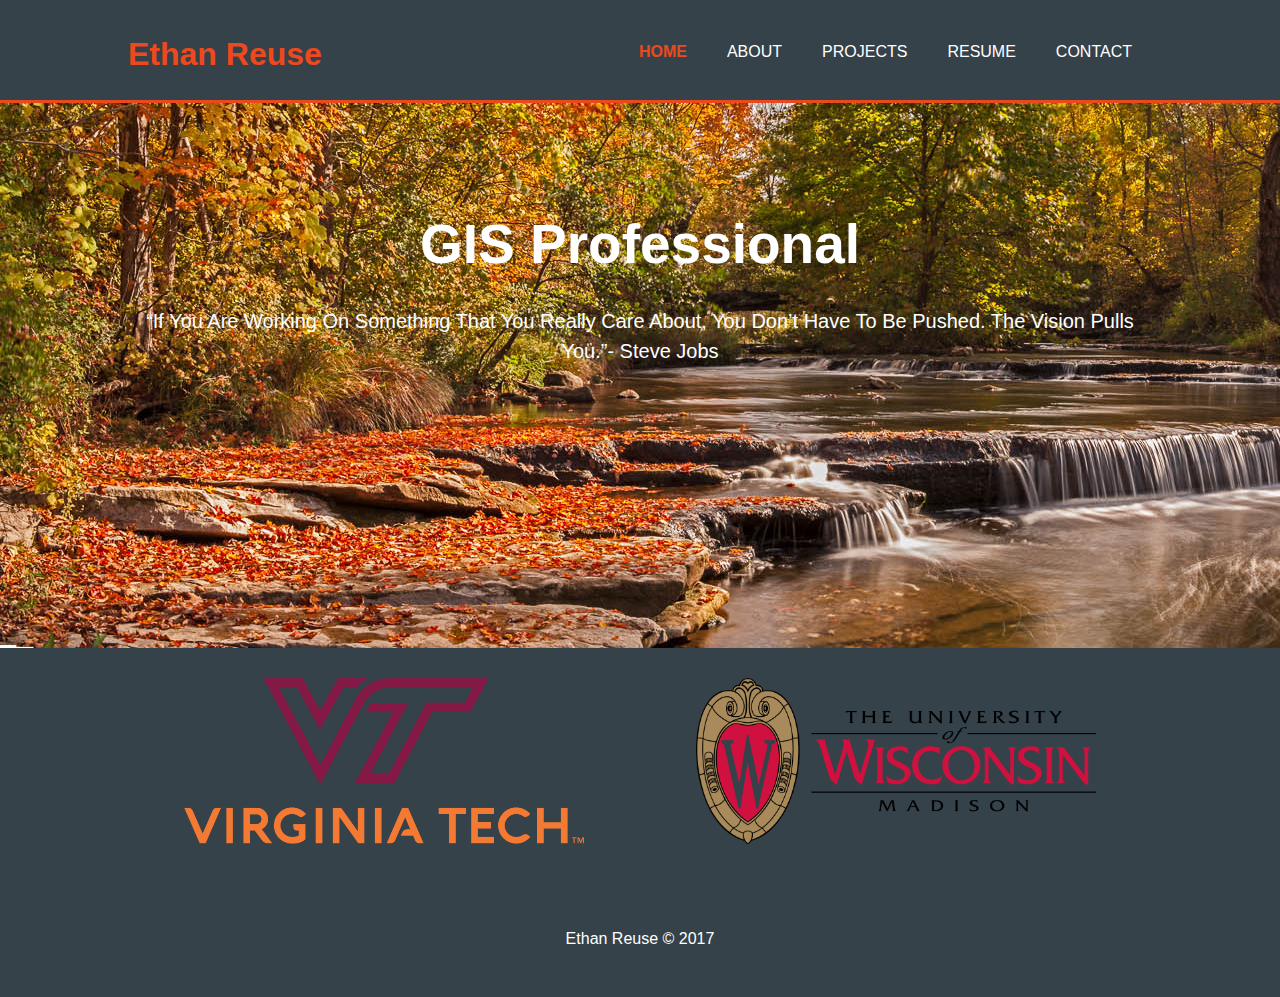
<file: index.html>
<!DOCTYPE HTML>
<html>
<head>
<meta charset="utf-8">
<title>Ethan Reuse | Home</title>

<link rel="stylesheet" type="text/css" href="css/style.css">
<link rel = "sylesheet" type="text/css" href="lib/leaflet.css">
    </head>
<body>
    <header>
        <div class="container">
            <div id="branding">
                <h1><span class="highlight">Ethan Reuse</span></h1>
            </div>
            <nav>
            <ul>
                <li class="current"><a href="index.html">Home</a></li>
                <li><a href="About.html">About</a></li>
                <li><a href="projects.html">Projects</a></li>
                <li><a href="resume.html">Resume</a></li>
                <li><a href="contact.html">Contact</a></li>
       
            </ul>
        </nav>
        </div>         
    </header>
    <section id="showcase">
    <div class="container">
       <h1>GIS Professional</h1> 
        <p>“If You Are Working On Something That You Really Care About, You Don’t Have To Be Pushed. The Vision Pulls You.”- 
            Steve Jobs</p>
    </div>
    </section>
    
    
    <section id="boxes">
        <div class="container">
            <div class="box">
                <img src="./VT.png">
                
            </div>
            <div class="box">
                <img src="./Wisc.png">
              
            </div>
        </div>
    </section>
    
    <footer>
    <p> Ethan Reuse &copy; 2017</p>
    </footer>
</body>
</html>
</file>
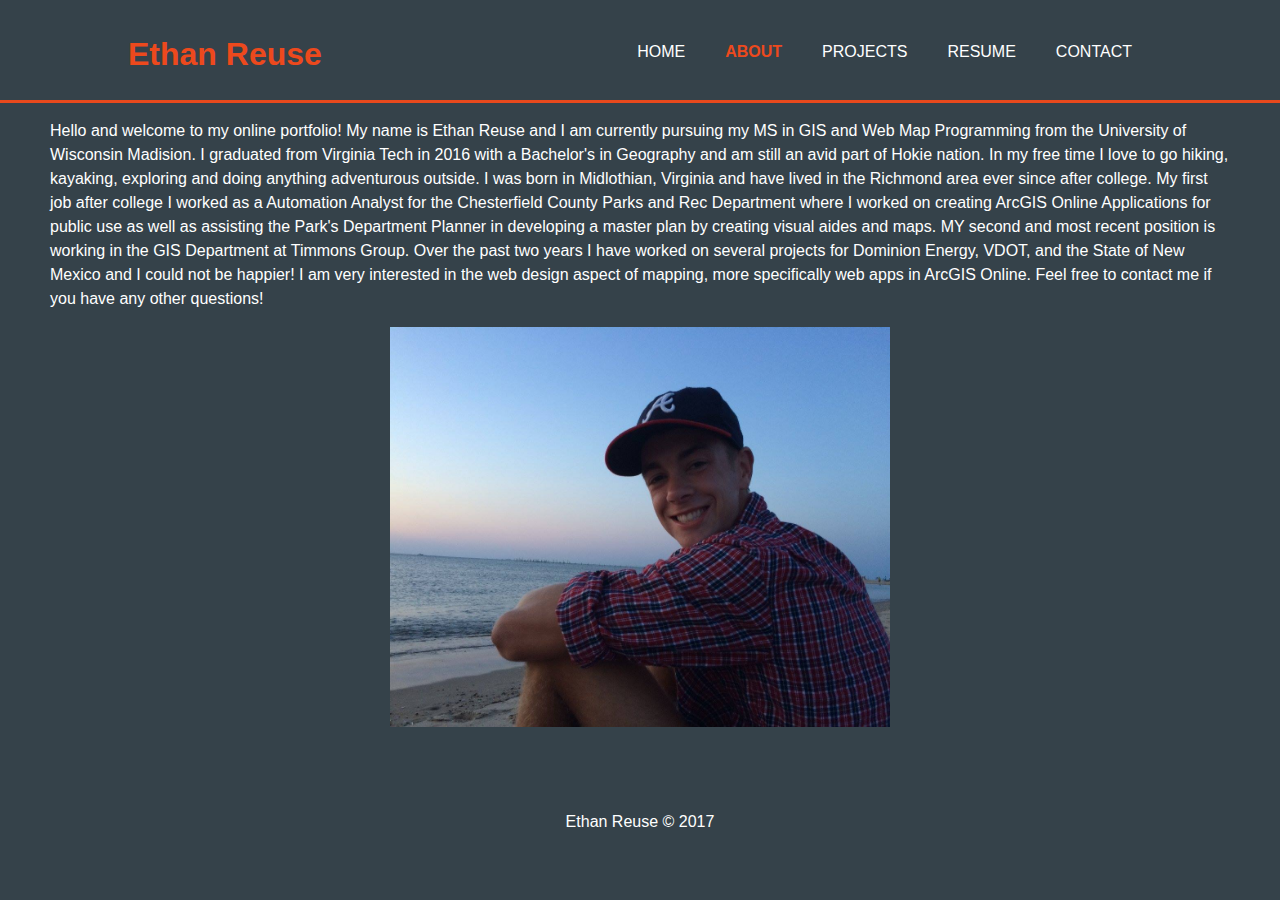
<file: About.html>
<!DOCTYPE HTML>
<html>
<head>
<meta charset="utf-8">
<title>Ethan Reuse | About</title>

<link rel="stylesheet" type="text/css" href="css/style.css">
    </head>
<body>
    <header>
        <div class="container">
            <div id="branding">
                <h1><span class="highlight">Ethan Reuse</span></h1>
            </div>
            <nav>
            <ul>
                <li><a href="index.html">Home</a></li>
                <li class="current"><a href="About.html">About</a></li>
                <li><a href="projects.html">Projects</a></li>
                <li><a href="resume.html">Resume</a></li>
                <li><a href="contact.html">Contact</a></li>
            </ul>
        </nav>
        </div>         
    </header>
    
    <section id="paragraph">
        <p><font color="white"> Hello and welcome to my online portfolio! My name is Ethan Reuse and I am currently pursuing my MS in GIS and Web Map Programming from the University of Wisconsin Madision.  I graduated from Virginia Tech in 2016 with a Bachelor's in Geography and am still an avid part of Hokie nation.  In my free time I love to go hiking, kayaking, exploring and doing anything adventurous outside.  I was born in Midlothian, Virginia and have lived in the Richmond area ever since after college.  My first job after college I worked as a Automation Analyst for the Chesterfield County Parks and Rec Department where I worked on creating ArcGIS Online Applications for public use as well as assisting the Park's Department Planner in developing a master plan by creating visual aides and maps.  MY second and most recent position is working in the GIS Department at Timmons Group.  Over the past two years I have worked on several projects for Dominion Energy, VDOT, and the State of New Mexico and I could not be happier!  I am very interested in the web design aspect of mapping, more specifically web apps in ArcGIS Online.  Feel free to contact me if you have any other questions! </font></p></section>
    <section id="pictures">
        <div class="images">
            <center><img src="Ethan.jpg" height="400px", width="500px"></center>
        </div>
    </section>
    <footer>
    <p> Ethan Reuse &copy; 2017</p>
    </footer>
</body>
</html>
</file>
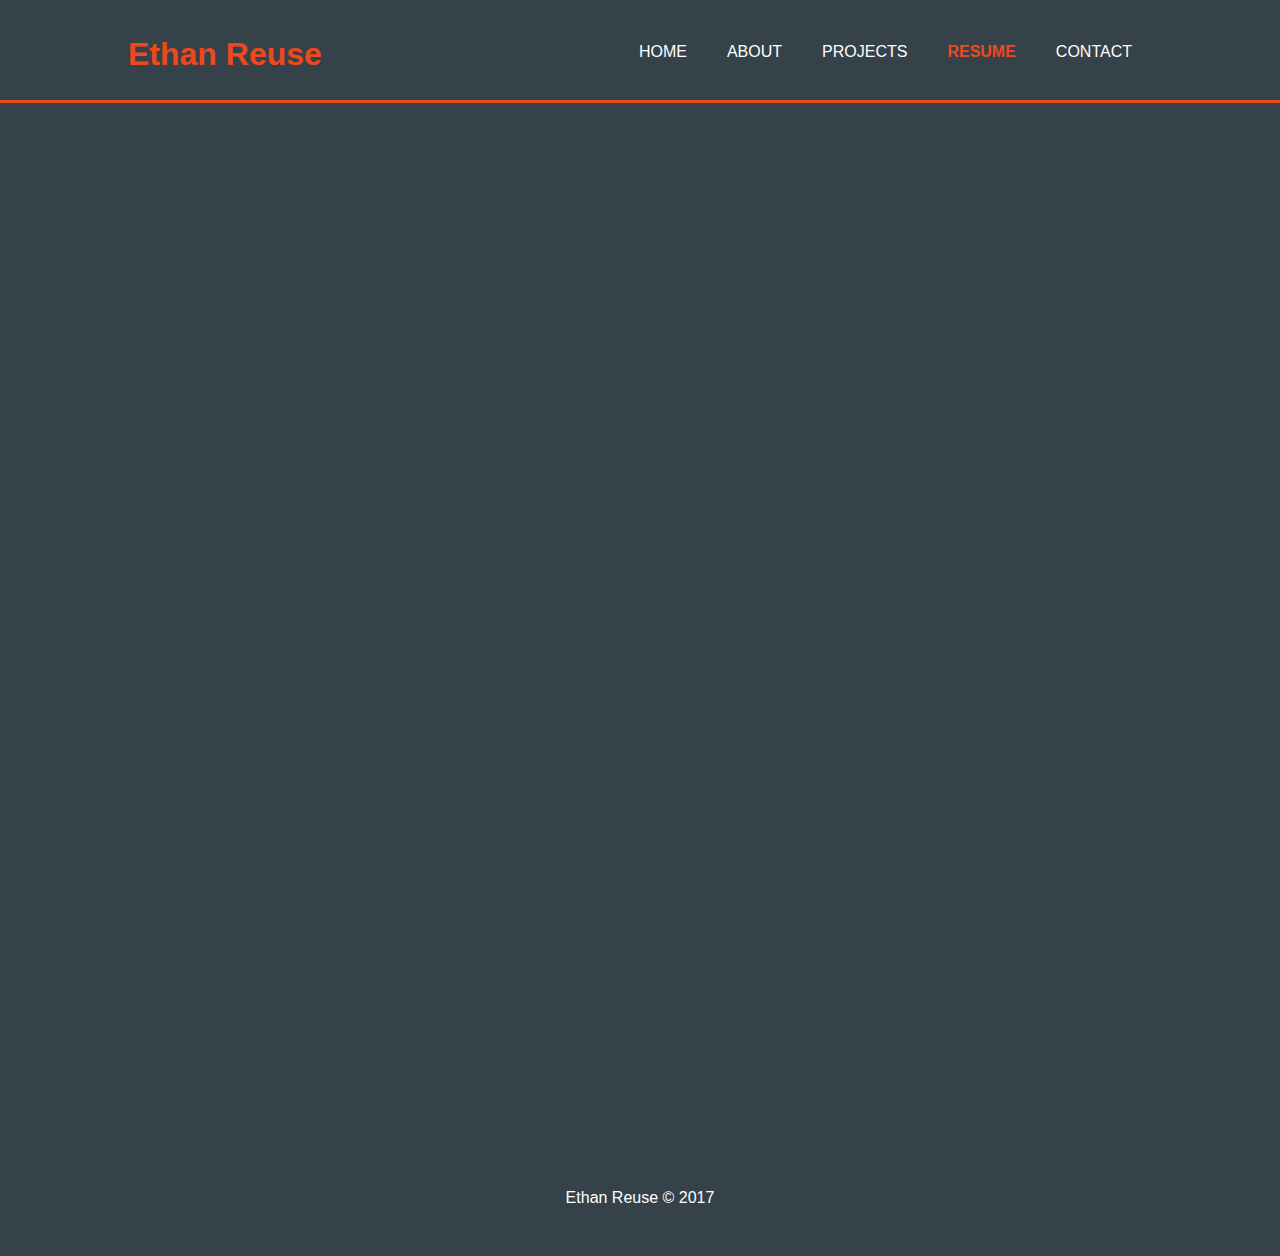
<file: resume.html>
<!DOCTYPE HTML>
<html>
<head>
<meta charset="utf-8">
<title>Ethan Reuse | Resume</title>

<link rel="stylesheet" type="text/css" href="css/style.css">
    </head>
<body>
    <header>
        <div class="container">
            <div id="branding">
                <h1><span class="highlight">Ethan Reuse</span></h1>
            </div>
            <nav>
            <ul>
                <li><a href="index.html">Home</a></li>
                <li><a href="About.html">About</a></li>
                <li><a href="projects.html">Projects</a></li>
                <li class="current"><a href="resume.html">Resume</a></li>
                <li><a href="contact.html">Contact</a></li>
            </ul>
        </nav>
        </div>         
    </header>
    
<div id="resume">
    <center>
    <iframe id="embed" src="Ethan_Reuse_Resume.pdf" style="width:1000px; height:1000px;" frameborder="0"></iframe>
    </center>
</div>  
<footer>
    <p> Ethan Reuse &copy; 2017</p>
    </footer>   
</body>
    
</html>
</file>
<file: css/style.css>
body{
    font-family: Verdana, Helvetica, sans-serif;
    font size: 15px;
    line-height: 1.5;
    padding:0;
    Margin:0;
    background-color: #35424a;
}

/* Global*/ 
.container{
    width:80%;
    margin:auto;
    overflow: hidden;
}
header ul{
    margin:0;
    padding: 0;
}

/*header*/
header{
    background: #35424a;
    color: white;
    padding-top: 30px;
    min-height:70px;
    border-bottom: #e8491d 3px solid;
}
header a{
    color: white;
    text-decoration: none;
    text-transform: uppercase;
    font-size: 16px
}


header li{
    float: left;
    display: inline;
    padding: 0 20px 0 20px;
}

header #branding{
    float:left;
}

header #branding h1{
    margin: 0;
}

header nav{
    float:right;
    margin-top: 10px;
}

header .highlight, header .current a{
    color: #ed491d;
    font-weight: bold
}
header a:hover{
    color:#B0C4DE;
    font-weight: bold;
}

/* Showcase */

#showcase{
    min-height: 545px;
    background: url('../img/panny.jpg') no-repeat;
    text-align:center;
    color:white;
}

#showcase h1{
    margin-top:100px;
    font-size:55px;
    margin-bottom: 10px;
    
}

#showcase p{
    font-size:20px
}

#boxes .box{
    float:left;
    text-align: center;
    width:50%;
    padding 20px;
    margin-top: 30px
}

#boxes .box img{
    width:400px;
}

#media ul
{
    display: flex;
    text-align: center;
    position: absolute;
    top: 50%;
    left: 50%;
    transform:translate(-50%,-50%);
}
#media ul li
{
    background: #000;
    margin: 10px;
    list-style: none;
    font-size: 24px;
    transition: .5s;
    
}

#media ul li a
{
    width: 60px;
    padding: 16px 0;
    display: block;
    color: #fff;
}
#media ul li:nth-child(1)
{
 background: #3b5998;   
}
#media ul li:nth-child(2)
{
 background: #007bb6;   
}
#media ul li:nth-child(3)
{
 background: #dd4b39;   
}
#media ul li:nth-child(4) 
{
 background: #bc2a8d;   
}
#media ul li:hover
{
    transform:translateY(-8px);
    box-shadow:0 10px 10px rgba(0,0,0,.5);
}
#paragraph
{
    margin-top: 10px;
    font-family: Avant Garde, Helvetica, sans-serif;
    font size: 15px;
    margin-right: 50px;
    margin-left: 50px;
}

footer{
    padding: 30px;
    margin-top: 30px;
    color: white;
    text-align: center;
}
</file>
